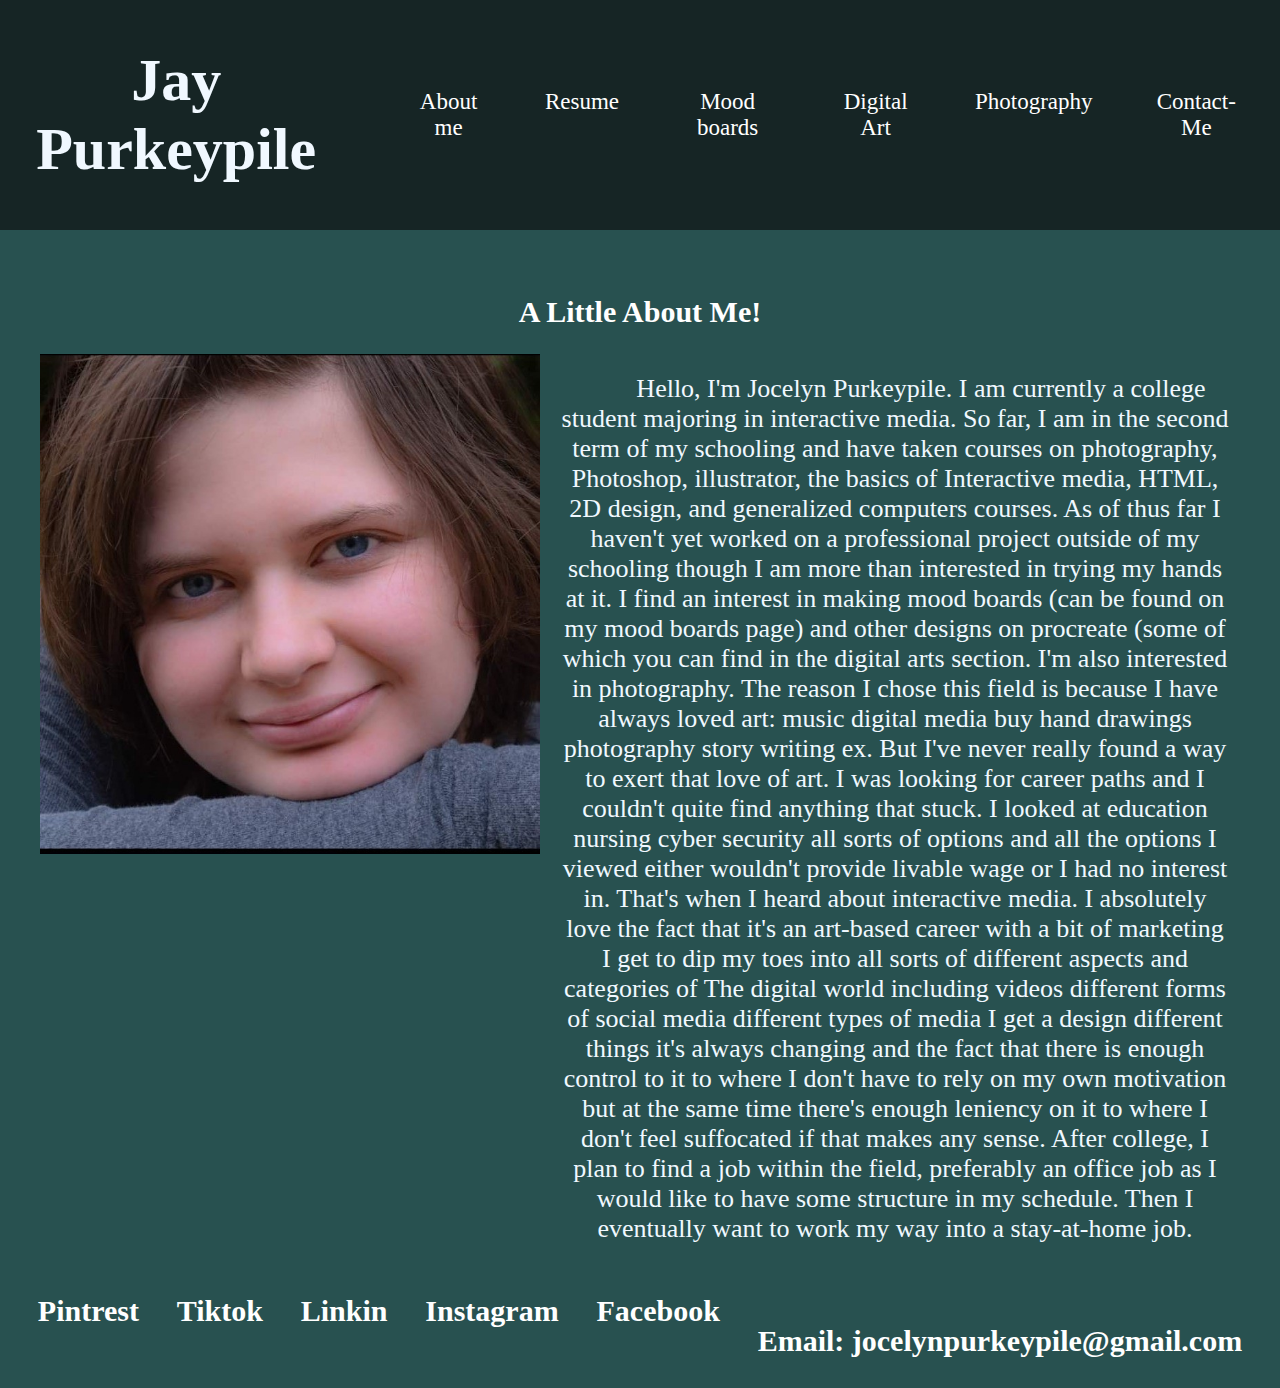
<file: index.html>
<!DOCTYPE html>
<html lang="en">
    <head>
        <title>Jay Purkeypile</title>
        <meta name="viewport" content="width=device-width, initial-scale=1.0">
        <link rel="stylesheet" href="./css/styles1.css">
        <link rel="stylesheet" href="./css/About-Me.css">

        <!--Make top's background into image of myself-->
    </head>
    <body>
        <header>
        <h1>Jay Purkeypile</h1>
        
            <nav>
                <ul>
                    <li><a href="index.html">About me</a></li>
                    <li><a href="html/Resume.html">Resume</a></li>
                    <li><a href="html/Mood-board.html">Mood boards</a></li>
                    <li><a href="html/Digital-art.html">Digital Art</a></li>
                    <li><a href="html/Photography.html">Photography</a></li>
                    <li><a href="html/Contact-Me.html">Contact-Me</a></li> 
                </ul>
            </nav>
        </header>
        <main>
            <h2>A Little About Me!</h1>
            <div class="container">
                <img class="image" src="images/About me and Resume/1695054509066.jpg" alt="image" />
                <div class="text">
                    Hello, I'm Jocelyn Purkeypile. I am currently a college student majoring in interactive media. So far, I am in the second term of my schooling and have taken courses on photography, Photoshop, illustrator, the basics of Interactive media, HTML, 2D design, and generalized computers courses. 
                    As of thus far I haven't yet worked on a professional project outside of my schooling though I am more than interested in trying my hands at it.
                    I find an interest in making mood boards (can be found on my mood boards page) and other designs on procreate (some of which you can find in the digital arts section. 
                    I'm also interested in photography.
                    The reason I chose this field is because I have always loved art: music digital media buy hand drawings photography story writing ex. 
                    But I've never really found a way to exert that love of art. 
                    I was looking for career paths and I couldn't quite find anything that stuck.
                    I looked at education nursing cyber security all sorts of options and all the options I viewed either wouldn't provide livable wage or I had no interest in. 
                    That's when I heard about interactive media.
                     I absolutely love the fact that it's an art-based career with a bit of marketing I get to dip my toes into all sorts of different aspects and categories of The digital world including videos different forms of social media different types of media I get a design different things it's always changing and the fact that there is enough control to it to where I don't have to rely on my own motivation but at the same time there's enough leniency on it to where I don't feel suffocated if that makes any sense.
                      After college, I plan to find a job within the field, preferably an office job as I would like to have some structure in my schedule. 
                      Then I eventually want to work my way into a stay-at-home job.
     
                </div>
              </div>
              
           
              
            
            <!-- Add the following:
 A short description of your professional background and skills - what you're passionate about, what you specialize in, any unique expertise you have, and what you bring to the table as an artist.
Your experience - what experiences, internships, or jobs have you had, and what did you learn from them?
Your personal experience - anything else about you that might be interesting, unique, or relevant to potential employers; for instance, interests, hobbies, volunteer work, etc.-->
        </main>
        <footer>
            <a href="https://www.pinterest.com/theoutcastedprincess/">Pintrest</a>
            <a href="https://www.tiktok.com/@raven.thorne2?is_from_webapp=1&sender_device=pc">Tiktok</a>
            <a href="https://www.linkedin.com/in/jocelyn-purkeypile-075b0b291/">Linkin</a>
            <a href="https://www.instagram.com/jocelynpurkeypile?igsh=eThoM3AxOHJ1N2Iz">Instagram</a>
            <a href="https://www.facebook.com/profile.php?id=100080976125144&mibextid=ZbWKwL">Facebook</a>
            <p>Email: jocelynpurkeypile@gmail.com</p>
        </footer>
    </body>
    </html>
</file>
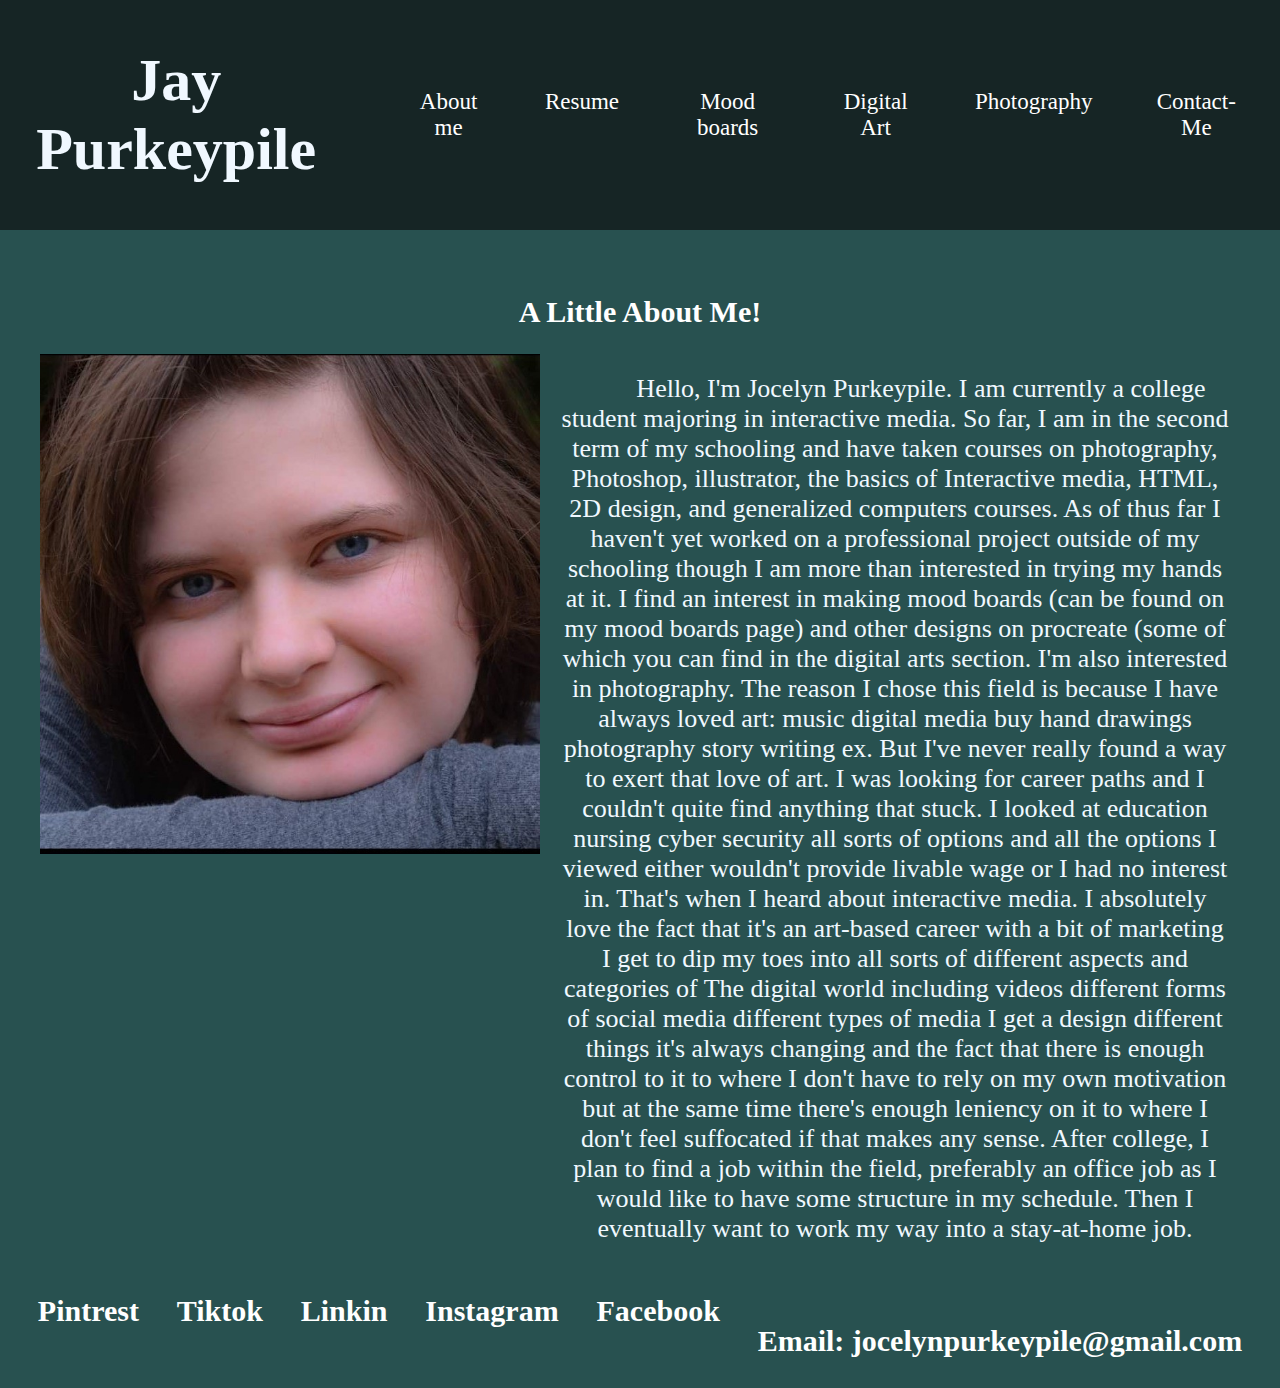
<file: html/index.html>
<!DOCTYPE html>
<html lang="en">
    <head>
        <title>Jay Purkeypile</title>
        <meta name="viewport" content="width=device-width, initial-scale=1.0">
        <link rel="stylesheet" href="../css/styles1.css">
        <link rel="stylesheet" href="../css/About-Me.css">

        <!--Make top's background into image of myself-->
    </head>
    <body>
        <header>
        <h1>Jay Purkeypile</h1>
        
            <nav>
                <ul>
                    <li><a href="index.html">About me</a></li>
                    <li><a href="Resume.html">Resume</a></li>
                    <li><a href="Mood-board.html">Mood boards</a></li>
                    <li><a href="Digital-art.html">Digital Art</a></li>
                    <li><a href="Photography.html">Photography</a></li>
                    <li><a href="Contact-Me.html">Contact-Me</a></li> 
                </ul>
            </nav>
        </header>
        <main>
            <h2>A Little About Me!</h1>
            <div class="container">
                <img class="image" src="../images/About me and Resume/1695054509066.jpg" alt="image" />
                <div class="text">
                    Hello, I'm Jocelyn Purkeypile. I am currently a college student majoring in interactive media. So far, I am in the second term of my schooling and have taken courses on photography, Photoshop, illustrator, the basics of Interactive media, HTML, 2D design, and generalized computers courses. 
                    As of thus far I haven't yet worked on a professional project outside of my schooling though I am more than interested in trying my hands at it.
                    I find an interest in making mood boards (can be found on my mood boards page) and other designs on procreate (some of which you can find in the digital arts section. 
                    I'm also interested in photography.
                    The reason I chose this field is because I have always loved art: music digital media buy hand drawings photography story writing ex. 
                    But I've never really found a way to exert that love of art. 
                    I was looking for career paths and I couldn't quite find anything that stuck.
                    I looked at education nursing cyber security all sorts of options and all the options I viewed either wouldn't provide livable wage or I had no interest in. 
                    That's when I heard about interactive media.
                     I absolutely love the fact that it's an art-based career with a bit of marketing I get to dip my toes into all sorts of different aspects and categories of The digital world including videos different forms of social media different types of media I get a design different things it's always changing and the fact that there is enough control to it to where I don't have to rely on my own motivation but at the same time there's enough leniency on it to where I don't feel suffocated if that makes any sense.
                      After college, I plan to find a job within the field, preferably an office job as I would like to have some structure in my schedule. 
                      Then I eventually want to work my way into a stay-at-home job.
     
                </div>
              </div>
              
           
              
            
            <!-- Add the following:
 A short description of your professional background and skills - what you're passionate about, what you specialize in, any unique expertise you have, and what you bring to the table as an artist.
Your experience - what experiences, internships, or jobs have you had, and what did you learn from them?
Your personal experience - anything else about you that might be interesting, unique, or relevant to potential employers; for instance, interests, hobbies, volunteer work, etc..-->
        </main>
        <footer>
            <a href="https://www.pinterest.com/theoutcastedprincess/">Pintrest</a>
            <a href="https://www.tiktok.com/@raven.thorne2?is_from_webapp=1&sender_device=pc">Tiktok</a>
            <a href="https://www.linkedin.com/in/jocelyn-purkeypile-075b0b291/">Linkin</a>
            <a href="https://www.instagram.com/jocelynpurkeypile?igsh=eThoM3AxOHJ1N2Iz">Instagram</a>
            <a href="https://www.facebook.com/profile.php?id=100080976125144&mibextid=ZbWKwL">Facebook</a>
            <p>Email: jocelynpurkeypile@gmail.com</p>
        </footer>
    </body>
    </html>
</file>
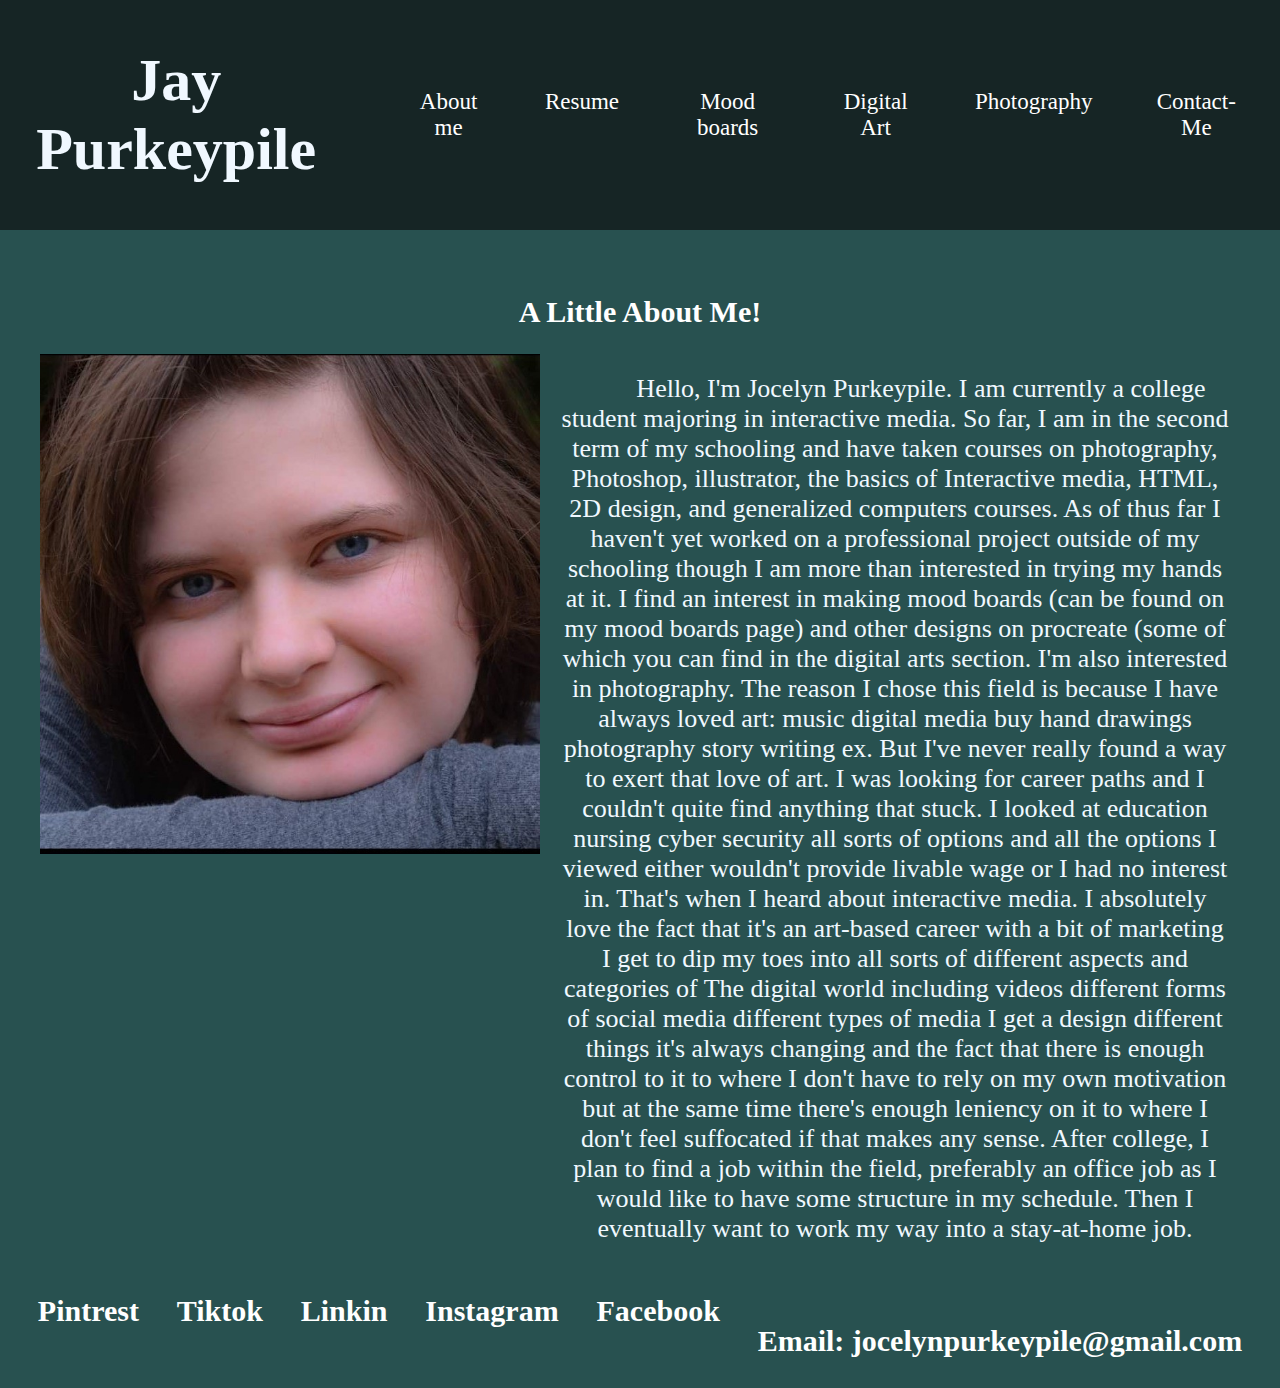
<file: html/About-me-page.html>
<!DOCTYPE html>
<html lang="en">
    <head>
        <title>Jay Purkeypile</title>
        <meta name="viewport" content="width=device-width, initial-scale=1.0">
        <link rel="stylesheet" href="../css/styles1.css">
        <link rel="stylesheet" href="../css/About-Me.css">

        <!--Make top's background into image of myself-->
    </head>
    <body>
        <header>
        <h1>Jay Purkeypile</h1>
        
            <nav>
                <ul>
                    <li><a href="About-me-page.html">About me</a></li>
                    <li><a href="Resume.html">Resume</a></li>
                    <li><a href="Mood-board.html">Mood boards</a></li>
                    <li><a href="Digital-art.html">Digital Art</a></li>
                    <li><a href="Photography.html">Photography</a></li>
                    <li><a href="Contact-Me.html">Contact-Me</a></li> 
                </ul>
            </nav>
        </header>
        <main>
            <h2>A Little About Me!</h1>
            <div class="container">
                <img class="image" src="../images/About me and Resume/1695054509066.jpg" alt="image" />
                <div class="text">
                    Hello, I'm Jocelyn Purkeypile. I am currently a college student majoring in interactive media. So far, I am in the second term of my schooling and have taken courses on photography, Photoshop, illustrator, the basics of Interactive media, HTML, 2D design, and generalized computers courses. 
                    As of thus far I haven't yet worked on a professional project outside of my schooling though I am more than interested in trying my hands at it.
                    I find an interest in making mood boards (can be found on my mood boards page) and other designs on procreate (some of which you can find in the digital arts section. 
                    I'm also interested in photography.
                    The reason I chose this field is because I have always loved art: music digital media buy hand drawings photography story writing ex. 
                    But I've never really found a way to exert that love of art. 
                    I was looking for career paths and I couldn't quite find anything that stuck.
                    I looked at education nursing cyber security all sorts of options and all the options I viewed either wouldn't provide livable wage or I had no interest in. 
                    That's when I heard about interactive media.
                     I absolutely love the fact that it's an art-based career with a bit of marketing I get to dip my toes into all sorts of different aspects and categories of The digital world including videos different forms of social media different types of media I get a design different things it's always changing and the fact that there is enough control to it to where I don't have to rely on my own motivation but at the same time there's enough leniency on it to where I don't feel suffocated if that makes any sense.
                      After college, I plan to find a job within the field, preferably an office job as I would like to have some structure in my schedule. 
                      Then I eventually want to work my way into a stay-at-home job.
     
                </div>
              </div>
              
           
              
            
            <!-- Add the following:
 A short description of your professional background and skills - what you're passionate about, what you specialize in, any unique expertise you have, and what you bring to the table as an artist.
Your experience - what experiences, internships, or jobs have you had, and what did you learn from them?
Your personal experience - anything else about you that might be interesting, unique, or relevant to potential employers; for instance, interests, hobbies, volunteer work, etc..-->
        </main>
        <footer>
            <a href="https://www.pinterest.com/theoutcastedprincess/">Pintrest</a>
            <a href="https://www.tiktok.com/@raven.thorne2?is_from_webapp=1&sender_device=pc">Tiktok</a>
            <a href="https://www.linkedin.com/in/jocelyn-purkeypile-075b0b291/">Linkin</a>
            <a href="https://www.instagram.com/jocelynpurkeypile?igsh=eThoM3AxOHJ1N2Iz">Instagram</a>
            <a href="https://www.facebook.com/profile.php?id=100080976125144&mibextid=ZbWKwL">Facebook</a>
            <p>Email: jocelynpurkeypile@gmail.com</p>
        </footer>
    </body>
    </html>
</file>
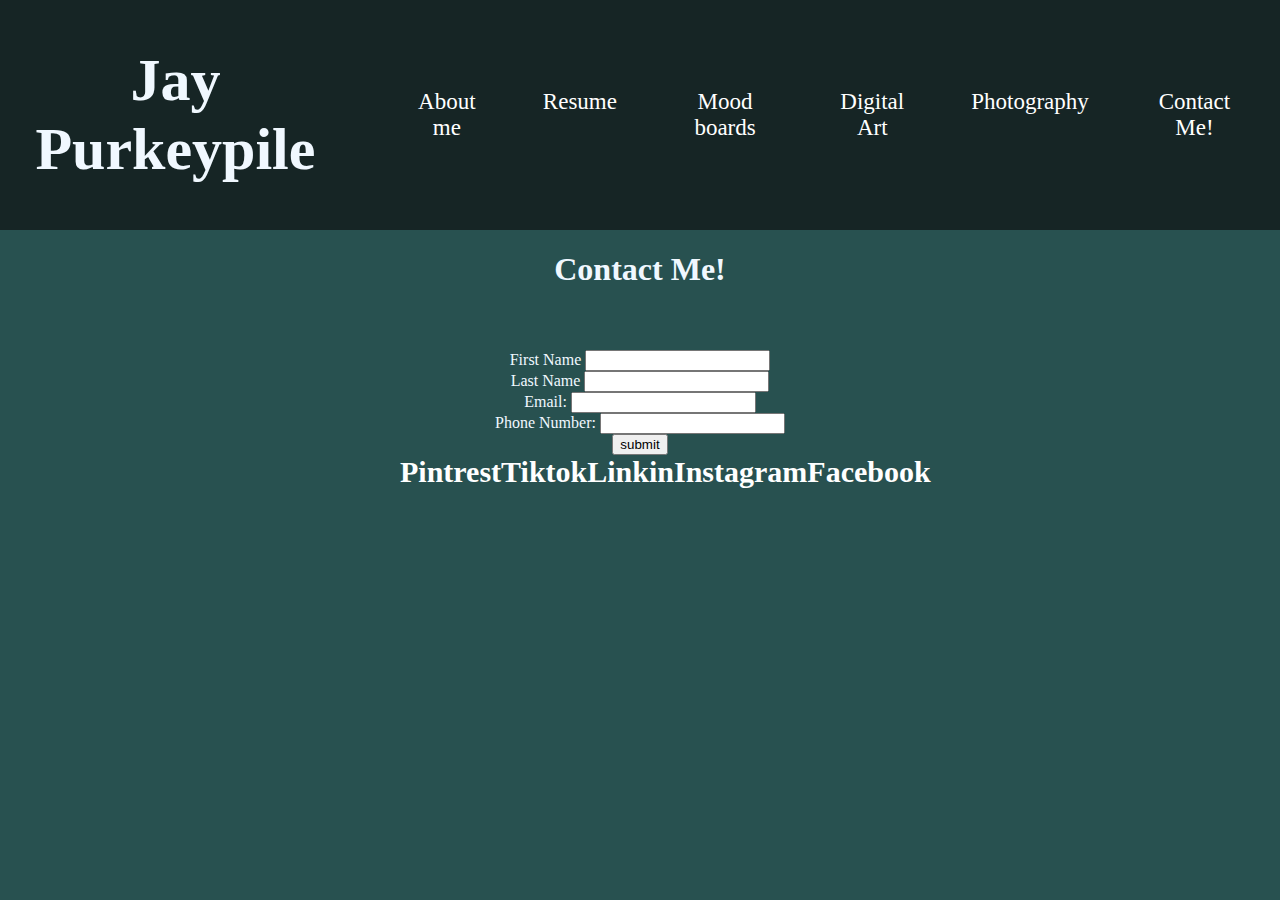
<file: html/Contact-Me.html>
<!DOCTYPE html>
<html lang="en">
    <head>
        <title>Jay Purkeypile</title>
        <meta name="viewport" content="width=device-width, initial-scale=1.0">
        <link rel="stylesheet" href="../css/styles1.css">
        <link rel="stylesheet" href="../css/form.css">
       
    </head>
    <body>
        <header>
        <h1>Jay Purkeypile</h1>
        
            <nav>
                <ul>
                    <li><a href="../index.html">About me</a></li>
                    <li><a href="Resume.html">Resume</a></li>
                    <li><a href="Mood-board.html">Mood boards</a></li>
                    <li><a href="Digital-art.html">Digital Art</a></li>
                    <li><a href="Photography.html">Photography</a></li>
                    <li><a href="Contact-Me.html">Contact Me!</a></li>
                </ul>
            </nav>

        </header>
    <h1>Contact Me!</h1>
       <main>
        <form action="https:www.w3school.com/action_page.php"
        method="post">
        <div class="row">
            <div class="input">
                <label for="name">First Name</label>
                <input type="text" name="First Name"id="First Name"/>
        </div>
        <form action="https:www.w3school.com/action_page.php"
        method="post">
        <div class="row">
            <div class="input">
                <label for="name">Last Name</label>
                <input type="text" name="Last Name"id="Last Name"/>
        </div>
        <form action="https:www.w3school.com/action_page.php"
        method="post">
        <div class="row">
            <div class="input">
                <label for="Email" class="Label">Email:</label>
                <input type="text" name="email"id="email"/>
        </div>
        
        <form action="https:www.w3school.com/action_page.php"
        method="post">
        <div class="row">
            <div class="input">
                <label for="phone">Phone Number:</label>
                <input type="tel" name="phone"id="phone"/>
        </div>
        <input type="submit" value="submit">
        </form>

            <footer>
                <a href="https://www.pinterest.com/theoutcastedprincess/">Pintrest</a>
                <a href="https://www.tiktok.com/@raven.thorne2?is_from_webapp=1&sender_device=pc">Tiktok</a>
                <a href="https://www.linkedin.com/in/jocelyn-purkeypile-075b0b291/">Linkin</a>
                <a href="https://www.instagram.com/jocelynpurkeypile?igsh=eThoM3AxOHJ1N2Iz">Instagram</a>
                <a href="https://www.facebook.com/profile.php?id=100080976125144&mibextid=ZbWKwL">Facebook</a>
            </footer>
        </body>
        </html>
</file>
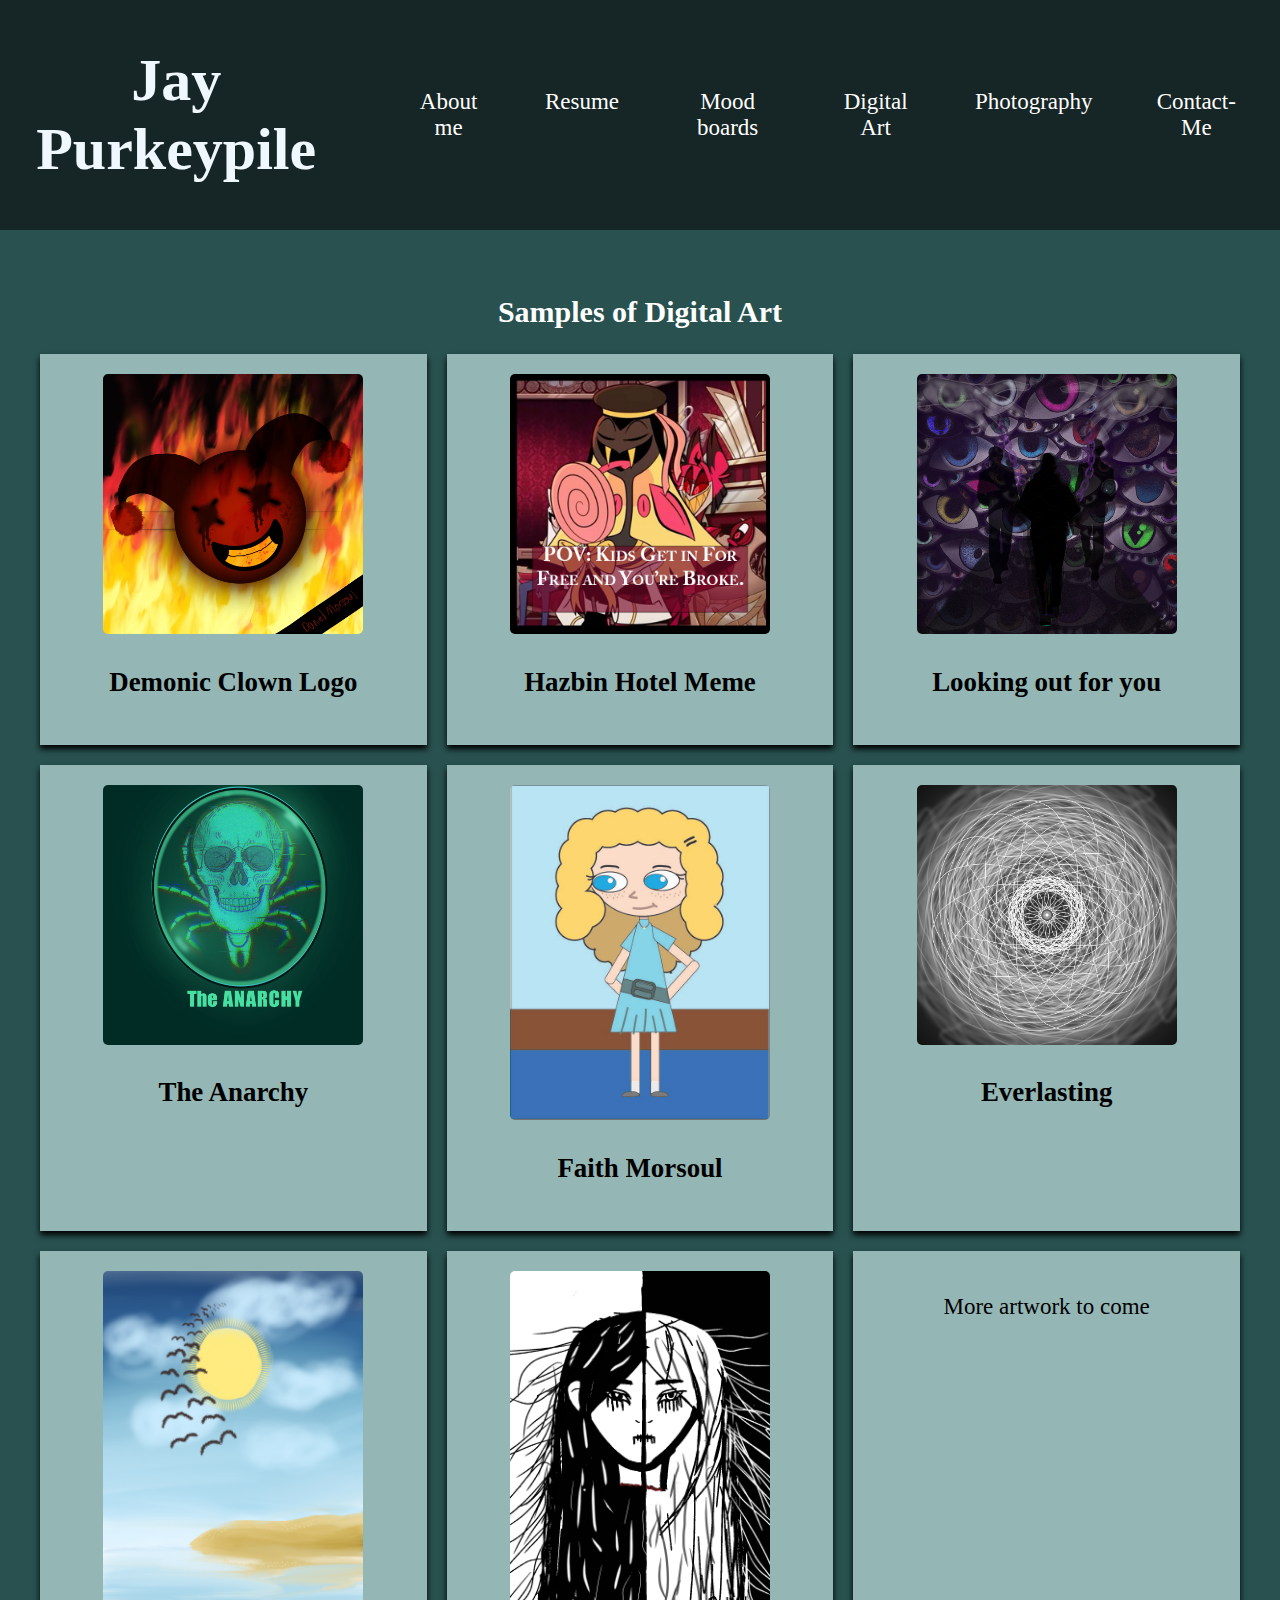
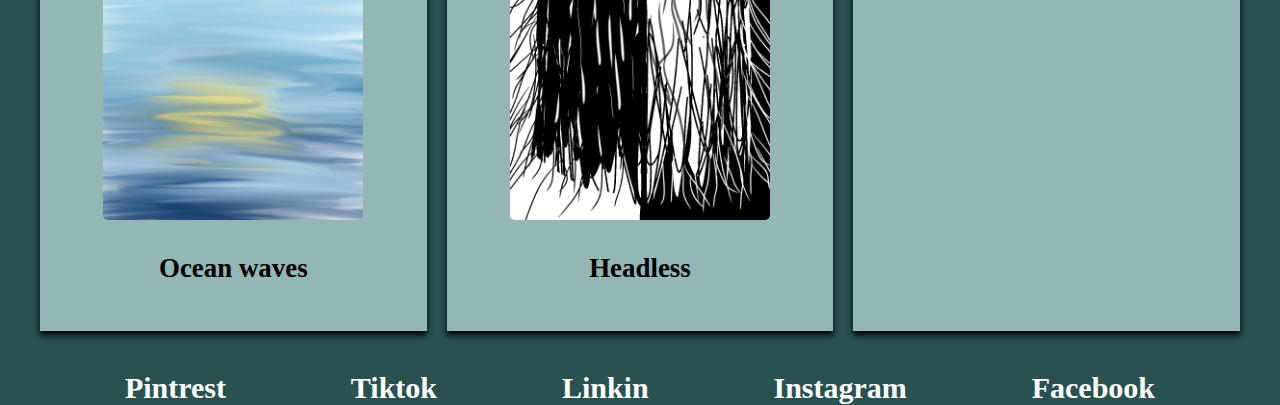
<file: html/Digital-art.html>
<!DOCTYPE html>
<html lang="en">
    <head>
        <title>Digital Art</title>
        <meta name="viewport" content="width=device-width, initial-scale=1.0">
        <link rel="stylesheet" href="../css/styles1.css">
        <!--get more level artwork-->
    </head>
    <body>
        <header>
        <h1>Jay Purkeypile</h1>
            <nav>
                <ul>
                    <li><a href="../index.html">About me</a></li>
                    <li><a href="Resume.html">Resume</a></li>
                    <li><a href="Mood-board.html">Mood boards</a></li>
                    <li><a href="Digital-art.html">Digital Art</a></li>
                    <li><a href="Photography.html">Photography</a></li>
                    <li><a href="Contact-Me.html">Contact-Me</a></li>
                </ul>
            </nav>
        </header>
        <section class="menu">
            <h2>Samples of Digital Art</h2>
            <div class="menu-grid">
                <div class="art-work">
                    <img src="../images/digital art/chaotic flame.jpg" alt="moodboard-1">
                    <h3 class="grid-text">Demonic Clown Logo</h3>
                    <p class="grid-text"></p>
                </div>
                <div class="art-work">
                    <img src="../images/digital art/You're Broke Sir Pentious Meme.jpg" alt="Hazbin Hotel Meme 'Kids Get in For Free and You're Broke' Sir Pentious ">
                    <h3 class="grid-text">Hazbin Hotel Meme</h3>
                    <p class="grid-text"></p>
                </div>
                <div class="art-work">
                    <img src="../images/digital art/Theos_Profile_Picture.jpg" alt="art work of eyes">
                    <h3 class="grid-text">Looking out for you</h3>
                    <p class="grid-text"> </p>
                </div>
            
                <div class="art-work">
                    <img src="../images/digital art/The_Anarchy_Logo.jpg" alt="Logo of Hacker Group">
                    <h3 class="grid-text">The Anarchy</h3>
                    <p class="grid-text"></p>
                </div>
                <div class="art-work">
                    <img src="../images/digital art/Untitled-1.jpg" alt="Blonde haired child">
                    <h3 class="grid-text">Faith Morsoul</h3>
                    <p class="grid-text"></p>
                </div>
                <div class="art-work">
                    <img src="../images/digital art/patten 1.png" alt="moodboard-6">
                    <h3 class="grid-text"> Everlasting</h3>
                    <p class="grid-text"> </p>
                </div>
                <div class="art-work">
                    <img src="../images/digital art/Island in the ocean.png" alt="moodboard-8">
                    <h3 class="grid-text">Ocean waves </h3>
                    <p class="grid-text"></p>
                </div>
                <div class="art-work">
                    <img src="../images/digital art/headless.png" alt="moodboard-8">
                    <h3 class="grid-text">Headless </h3>
                    <p class="grid-text"></p>
                </div>
                <div class="art-work">
                    <p class="grid-text">More artwork to come</p>
                </div>
            </div>
        </section>
        <footer>
            <a href="https://www.pinterest.com/theoutcastedprincess/">Pintrest</a>
            <a href="https://www.tiktok.com/@raven.thorne2?is_from_webapp=1&sender_device=pc">Tiktok</a>
            <a href="https://www.linkedin.com/in/jocelyn-purkeypile-075b0b291/">Linkin</a>
            <a href="https://www.instagram.com/jocelynpurkeypile?igsh=eThoM3AxOHJ1N2Iz">Instagram</a>
            <a href="https://www.facebook.com/profile.php?id=100080976125144&mibextid=ZbWKwL">Facebook</a>
</html>
</file>
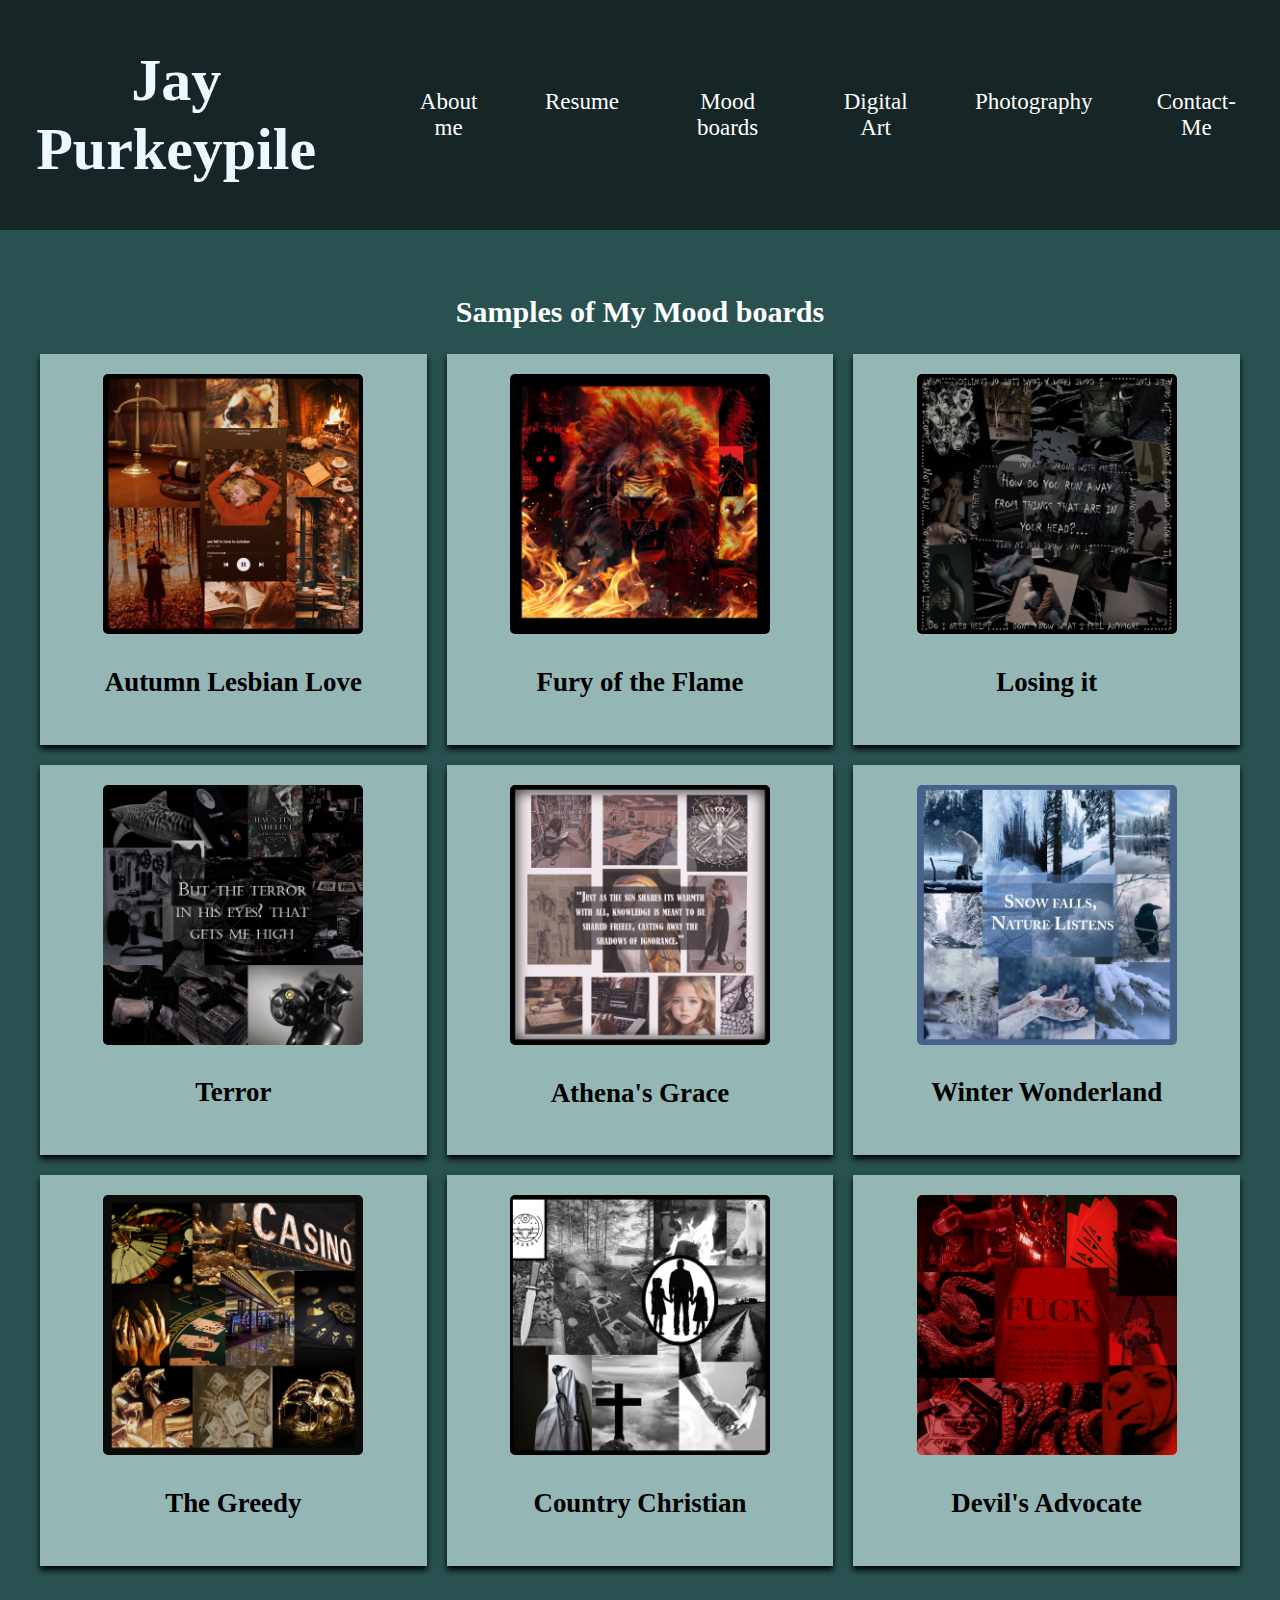
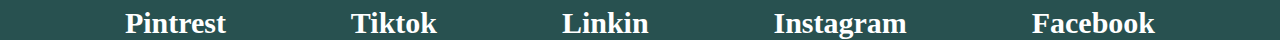
<file: html/Mood-board.html>
<!DOCTYPE html>
<html lang="en">
    <head>
        <title>My Mood Boards</title>
        <meta name="viewport" content="width=device-width, initial-scale=1.0">
        <link rel="stylesheet" href="../css/styles1.css">
    </head>
    <body>
        <header>
        <h1>Jay Purkeypile</h1>
        <br>
            <nav>
                <ul>
                    <li><a href="../index.html">About me</a></li>
                    <li><a href="Resume.html">Resume</a></li>
                    <li><a href="Mood-board.html">Mood boards</a></li>
                    <li><a href="Digital-art.html">Digital Art</a></li>
                    <li><a href="Photography.html">Photography</a></li>
                    <li><a href="Contact-Me.html">Contact-Me</a></li>
                </ul>  
            </nav>
        </header>
        <section class="menu">
            <h2>Samples of My Mood boards</h2>
            <div class="menu-grid">
                <div class="art-work">
                    <img src="../images/moodboards/moodboard images/Charlotte's Mood board copy.jpg" alt="moodboard-1">
                    <h3 class="grid-text">Autumn Lesbian Love</h3>
                    <p class="grid-text"></p>
                </div>
                <div class="art-work">
                    <img src="../images/moodboards/moodboard images/Daniel's moodboard-Recovered copy.jpg" alt="moodboard-2">
                    <h3 class="grid-text">Fury of the Flame</h3>
                    <p class="grid-text"></p>
                </div>
                <div class="art-work">
                    <img src="../images/moodboards/moodboard images/theo's Mood board copy.jpg" alt="moodboard-3">
                    <h3 class="grid-text">Losing it</h3>
                    <p class="grid-text"> </p>
                </div>
            
                <div class="art-work">
                    <img src="../images/moodboards/moodboard images/Roman's Mood board copy.jpg" alt="moodboard-4">
                    <h3 class="grid-text">Terror</h3>
                    <p class="grid-text"></p>
                </div>
                <div class="art-work">
                    <img src="../images/moodboards/moodboard images/Ray's Mood board copy.jpg" alt="moodboard-5">
                    <h3 class="grid-text">Athena's Grace</h3>
                    <p class="grid-text"> </p>
                </div>
                <div class="art-work">
                    <img src="../images/moodboards/moodboard images/Winter snow copy.jpg" alt="moodboard-6">
                    <h3 class="grid-text">Winter Wonderland</h3>
                    <p class="grid-text"> </p>
                </div>
                <div class="art-work">
                    <img src="../images/moodboards/moodboard images/Prosperity Pavilion copy.jpg" alt="moodboard-7">
                    <h3 class="grid-text">The Greedy</h3>
                    <p class="grid-text"></p>
                </div>
                <div class="art-work">
                    <img src="../images/moodboards/moodboard images/Aaron mood board copy.jpg" alt="moodboard-8">
                    <h3 class="grid-text"> Country Christian</h3>
                    <p class="grid-text"></p>
                </div>
                <div class="art-work">
                    <img src="../images/moodboards/moodboard images/Dominic mood board copy.jpg" alt="moodboard-8">
                    <h3 class="grid-text"> Devil's Advocate</h3>
                    <p class="grid-text"></p>
                </div>
            </div>
        </section>
        <footer>
            <a href="https://www.pinterest.com/theoutcastedprincess/">Pintrest</a>
            <a href="https://www.tiktok.com/@raven.thorne2?is_from_webapp=1&sender_device=pc">Tiktok</a>
            <a href="https://www.linkedin.com/in/jocelyn-purkeypile-075b0b291/">Linkin</a>
            <a href="https://www.instagram.com/jocelynpurkeypile?igsh=eThoM3AxOHJ1N2Iz">Instagram</a>
            <a href="https://www.facebook.com/profile.php?id=100080976125144&mibextid=ZbWKwL">Facebook</a>
</html>
</file>
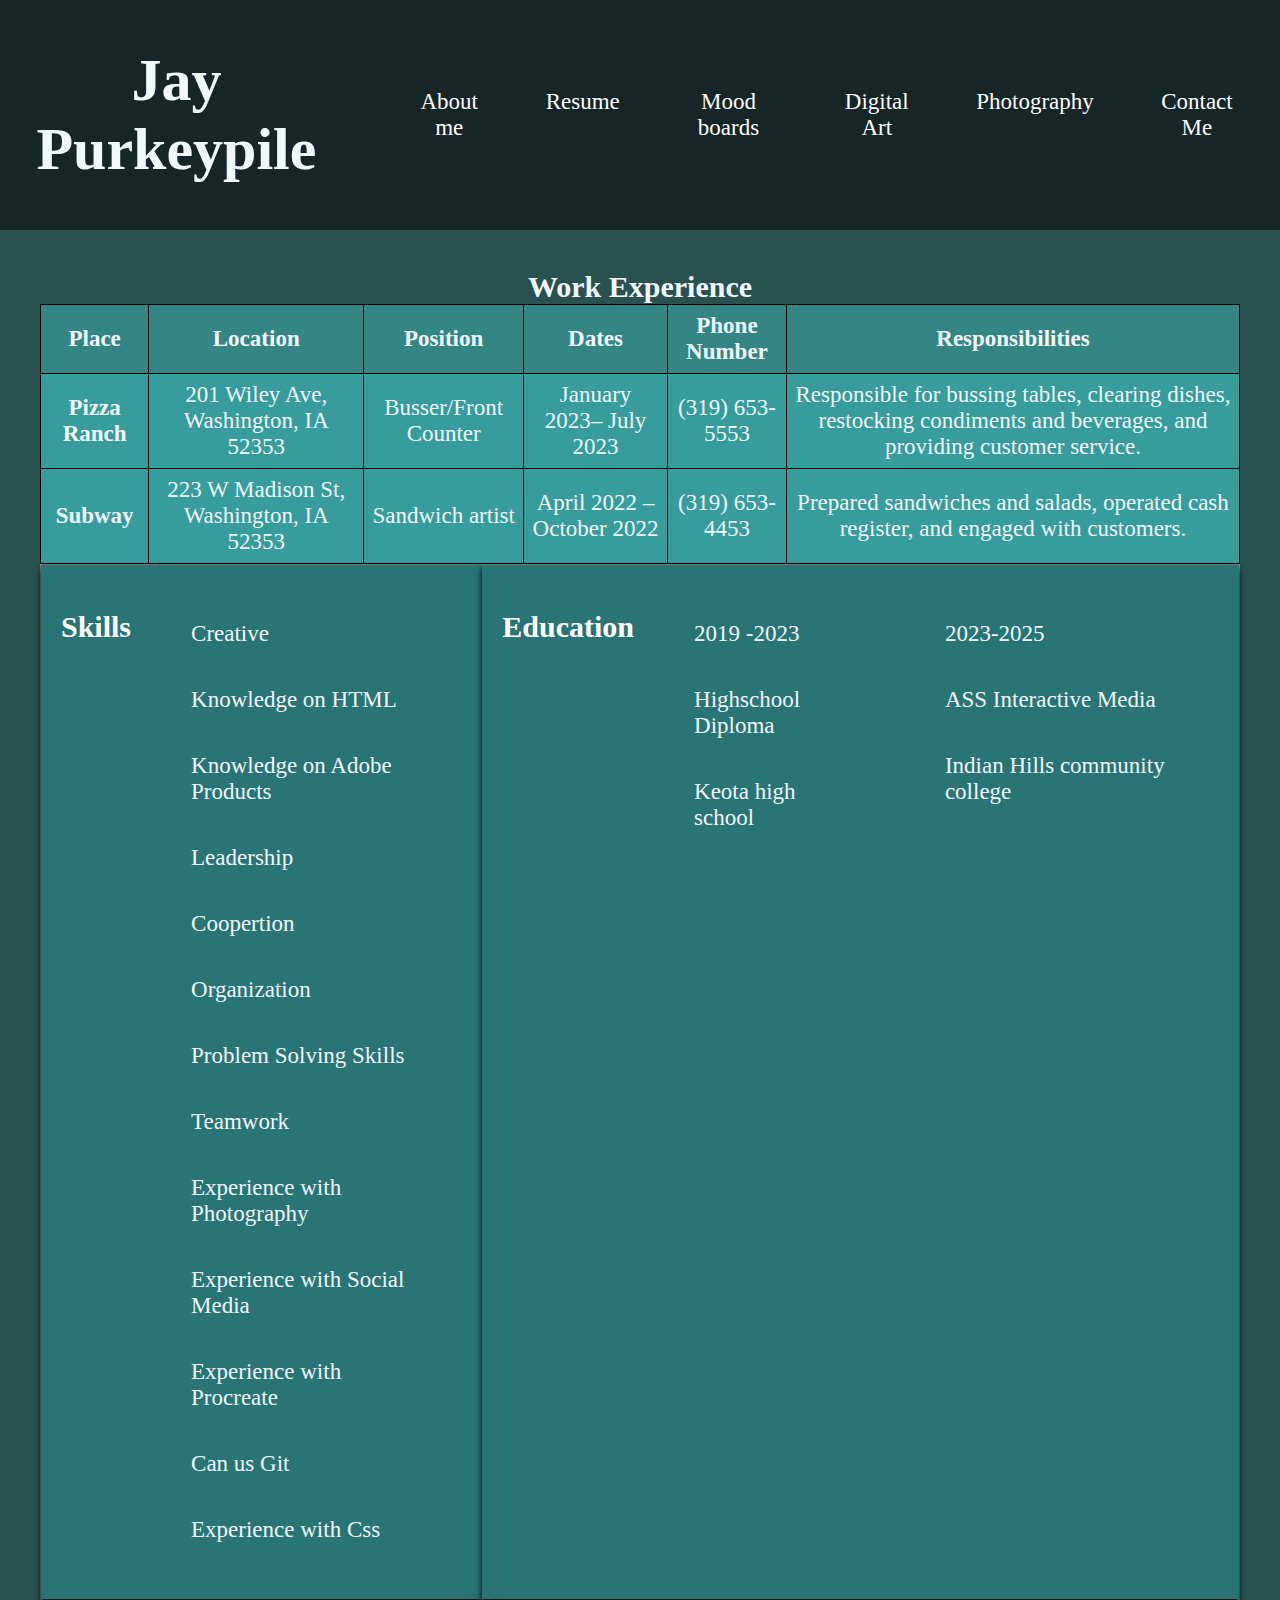
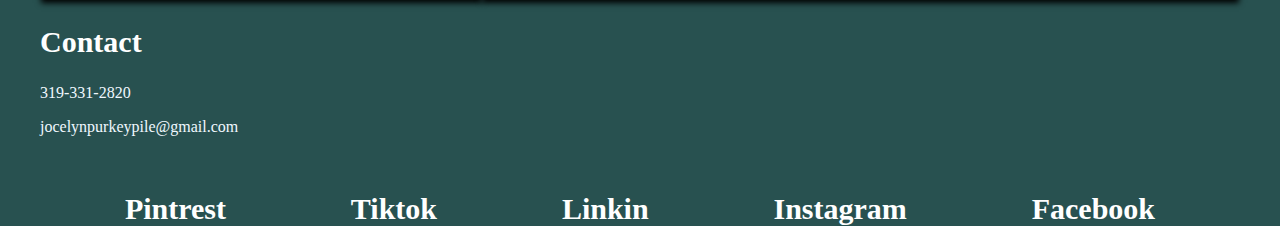
<file: html/Resume.html>
<!DOCTYPE html>
<html lang="en">
    <head>
        <title>My Resume</title>
        <meta name="viewport" content="width=device-width, initial-scale=1.0">
        <link rel="stylesheet" href="../css/styles1.css">
        <link rel="stylesheet" href="../css/Tables.css">
    </head>
    <body>
        <header>
            <h1>Jay Purkeypile</h1>
                <nav>
                    <ul>
                        <li><a href="../index.html">About me</a></li>
                        <li><a href="Resume.html">Resume</a></li>
                        <li><a href="Mood-board.html"> Mood boards</a></li>
                        <li><a href="Digital-art.html">Digital Art</a></li>
                        <li><a href="Photography.html">Photography</a></li>
                        <li><a href="Contact-Me.html">Contact Me</a></li>
                    </ul>
                </nav>
        </header>
        <main>
        <!--List and bullet points will go here-->
        <!--Remember to fix the Css of all files and input old resume on to this page.-->

            <table>
                <caption>Work Experience</caption>
                <thead>
                   <th>Place</th>
                   <th>Location</th>
                   <th>Position</th>
                   <th>Dates</th>
                   <th>Phone Number</th>
                   <th rowspan="3">Responsibilities</th>
                </thead>
                <tbody>
                    <tr>
                       <td class="company">Pizza Ranch</td> 
                       <td>201 Wiley Ave, Washington, IA 52353</td> 
                       <td>Busser/Front Counter</td> 
                       <td>January 2023– July 2023  </td> 
                       <td> (319) 653-5553</td> 
                       <td>Responsible for bussing tables, clearing dishes, restocking condiments and beverages, and providing customer service.</td>
                    </tr>
                    <tr>
                        <td class="company">Subway</td> 
                        <td>223 W Madison St, Washington, IA 52353</td> 
                        <td>Sandwich artist</td> 
                        <td>April 2022 – October 2022 </td> 
                        <td> (319) 653-4453</td> 
                        <td>Prepared sandwiches and salads, operated cash register, and engaged with customers.</td>
                    </tr>
                </tbody>
            </table>

            <!--display flex, make e-->
            <div class="row">
                <div class="list">
                    <h2>Skills</h2>
                    <ul>
                        <li>Creative</li>
                        <li>Knowledge on HTML</li>
                        <li>Knowledge on Adobe Products</li>
                        <li>Leadership</li>
                        <li>Coopertion</li>
                        <li>Organization</li>
                        <li>Problem Solving Skills</li>
                        <li>Teamwork</li>
                        <li>Experience with Photography</li>
                        <li>Experience with Social Media</li>
                        <li>Experience with Procreate</li>
                        <li>Can us Git</li>
                        <li>Experience with Css</li>
                    </ul>
                    </div>
                    <div class="list">
                    <h2>Education</h2>
                    <ul>
                        <li>2019 -2023</li>
                        <li>Highschool Diploma</li>
                        <li>Keota high school</li>
                    </ul>
                    <ul>
                        <li>2023-2025</li>
                        <li>ASS Interactive Media</li>
                        <li>Indian Hills community college</li>
                    </ul>
                </div>
            </div>
                <h2>Contact</h2>
                <p>319-331-2820</p>
                <!--put number and email here-->
                <p>jocelynpurkeypile@gmail.com</p>
        </main>
            <footer>
                <a href="https://www.pinterest.com/theoutcastedprincess/">Pintrest</a>
                <a href="https://www.tiktok.com/@raven.thorne2?is_from_webapp=1&sender_device=pc">Tiktok</a>
                <a href="https://www.linkedin.com/in/jocelyn-purkeypile-075b0b291/">Linkin</a>
                <a href="https://www.instagram.com/jocelynpurkeypile?igsh=eThoM3AxOHJ1N2Iz">Instagram</a>
            <a href="https://www.facebook.com/profile.php?id=100080976125144&mibextid=ZbWKwL">Facebook</a>
            </footer>
        </body>
    </html>
</file>
<file: css/styles1.css>
body{
    margin:0;
    background-color: #285150;
    color: aliceblue;
}

header{
    font-family: Georgia, 'Times New Roman', Times, serif;
    display:flex;
    justify-content: space-between;
    align-items: center;
    height: 30px;
    padding: 100px 0;
    background-size:cover;
    text-align: center;
    font-size: 30px;
    background-color: #162525;
    
}
h1{
    text-align: center;
}
h2{ 
    color: #fff;
    font-size: 30px;
}
nav ul{
    display: flex;
    list-style: none;

}

nav li{ 
    margin-right: 20px;
}

nav a{
    text-decoration: none;
    color:#fff
}

main{
    padding:40px;
}

ul{
    list-style: none;

}

li{ 
    margin-right: 20px;
    padding: 20px;
    font-size: 23px;
}

.menu{
    padding:40px;
    text-align: center;
    font-size: 23px;
}

.menu-grid{
   display: grid;
   grid-template-columns: repeat(3, 1fr);
   gap: 20px;
}

.art-work{
    padding: 20px;
    box-shadow: 0px 4px 6px black;
    background-color: #94b6b5;
}
.menu-grid img{
    max-width:75%;
    border-radius: 5px;
}
footer{
    font-size: 30px;
    font-weight: bold;
    display: flex;
    justify-content: space-evenly;
    color:#fff
}

footer a{
    text-decoration: none;
    color:#fff
}

.grid-text{
    color:black
}
</file>
<file: css/About-Me.css>
.container {
    width: 100%; 
    display: flex;
    flex-direction: row;
    font-size: 26px;
  }
  
  .image {
    width: 500px; 
    height: 500px;
    display: block;
    margin-right: 10px;
    float: right;
  }
  
  .text {
    width: 700px; 
    text-align: center;
    margin-top: 10px;
    padding: 10px;
    text-indent: 2em;
  }

  h2{ 
    text-align: center;
  }
</file>
<file: css/form.css>
footer{
    font-size: 30px;
    font-weight: bold;
    display: flex;
    justify-content: space-evenly;
}

form{
    row-gap: 1em;
    margin-left: 30%;
    margin-right: 30%; 
    text-align: center;
}

fieldset{
    display: flex;
    justify-content:space-between;
}
</file>
<file: css/Tables.css>
table{
        border-collapse: collapse;
        background-color: #379c9c;
        font-size: 23px;
    }
    
    th, td{
        border: 1px solid black;
        padding: 8px;
        text-align: center;
    }
    caption{
        font-size: 30px;
        font-weight: bold;
    }
    
    .company{
        font-weight:bold
    }
     
    th{
        background-color: #338684;
    }

    .row {
        display: flex;              
        flex-direction: row;         
        
        border: 1px solid gray;     
      }
      
      .list {       
        display: flex;           
        padding: 20px;
        box-shadow: 0px 4px 6px black;
        background-color: #297474;   
      }
</file>
